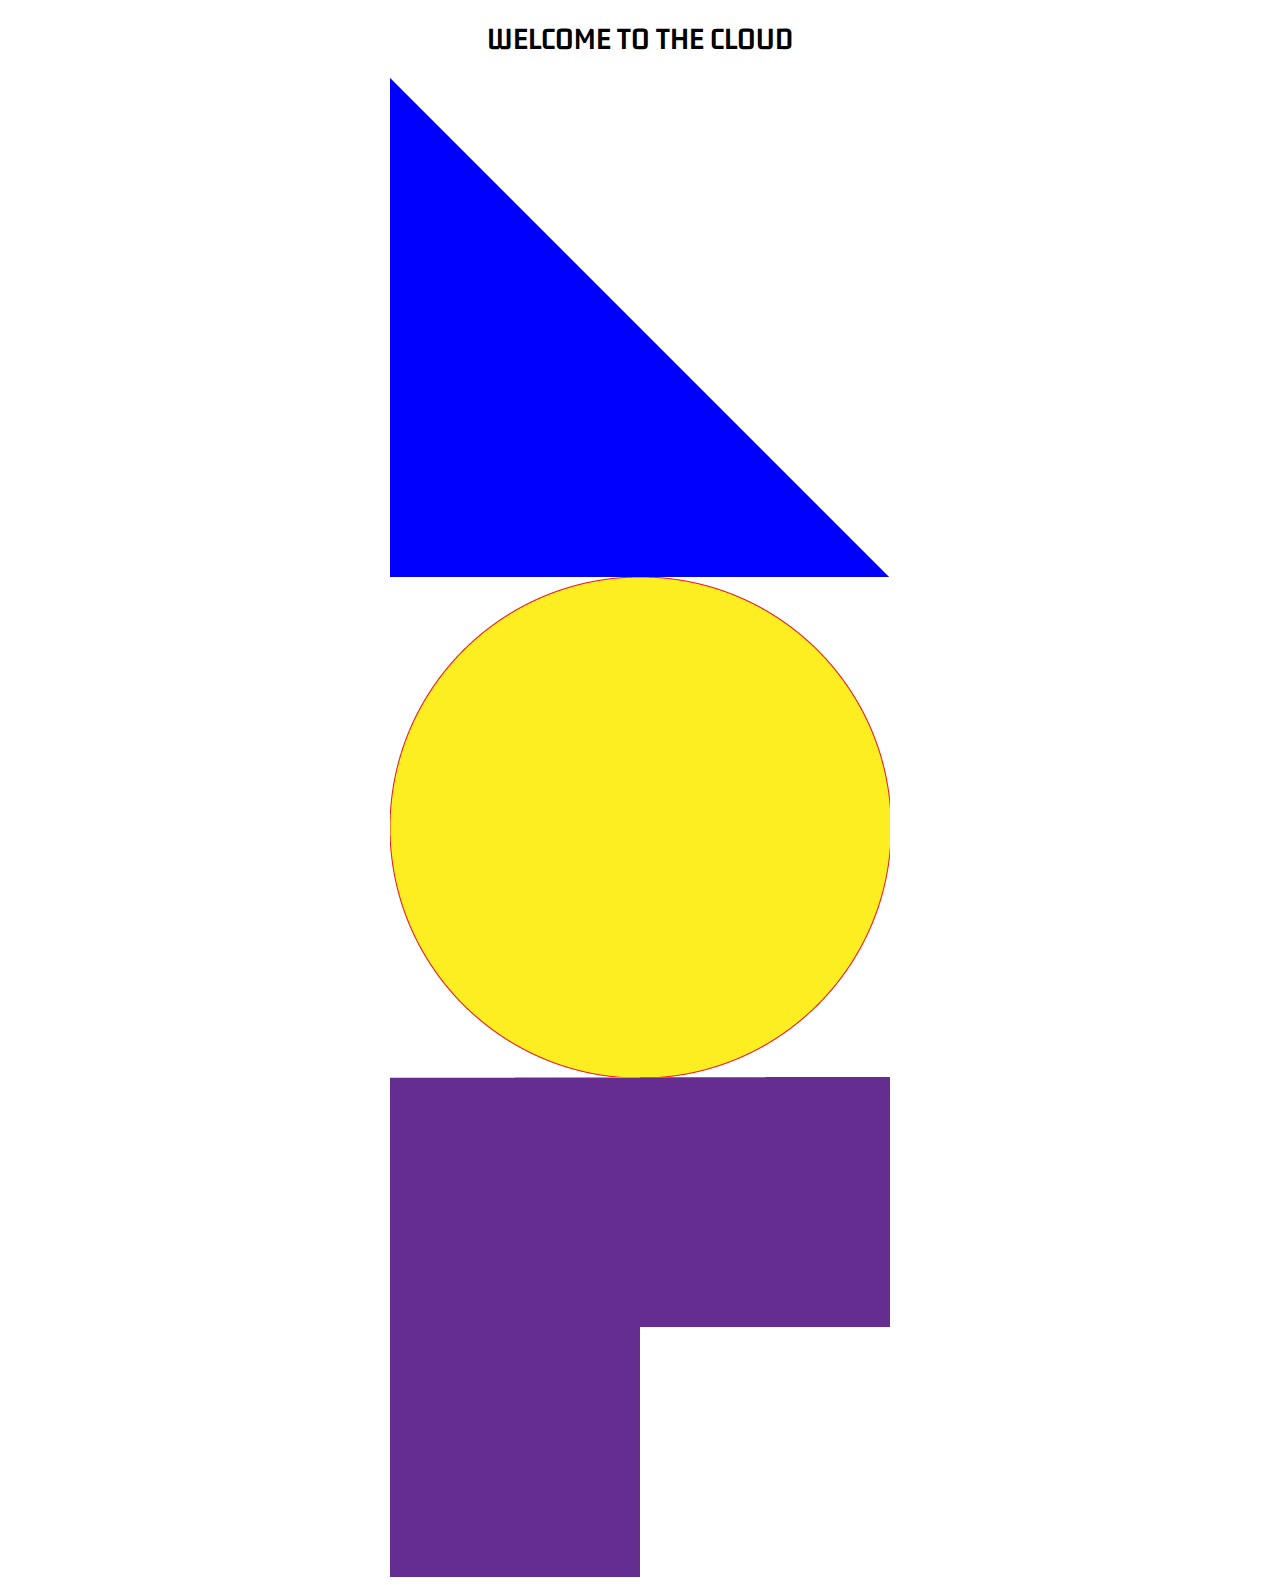
<file: index.html>
<!doctype html>
<html>
<head>
<meta charset="utf-8">
<title>welcome to the site</title>
<link href="style.css" rel="stylesheet" type="text/css">
</head>

<body>
<h1>WELCOME TO THE CLOUD</h1>
<div class="center">
  <a href="sky-page.html"><img src="images/shapes-01.png" alt="type some alt text!" width="500" height="500" class="center"/></a><a href="dot-page.html"><img src="images/shapes-03.png" alt="" width="500" height="500" class="center"/></a>
  <a href="random-dots.html"><img src="images/shapes-04.png" alt="" width="500" height="500" class="center"/></a>
</div>
</body>
</html>
</file>
<file: style.css>
@charset "utf-8";
/* CSS Document */

@import url('https://fonts.googleapis.com/css2?family=Gemunu+Libre:wght@400;700&display=swap');

.center {
    margin-right: auto;
    margin-left: auto;
    display: block;
}
body h1 {
    text-align: center;
	font-family: 'Gemunu Libre', sans-serif;
}
</file>
